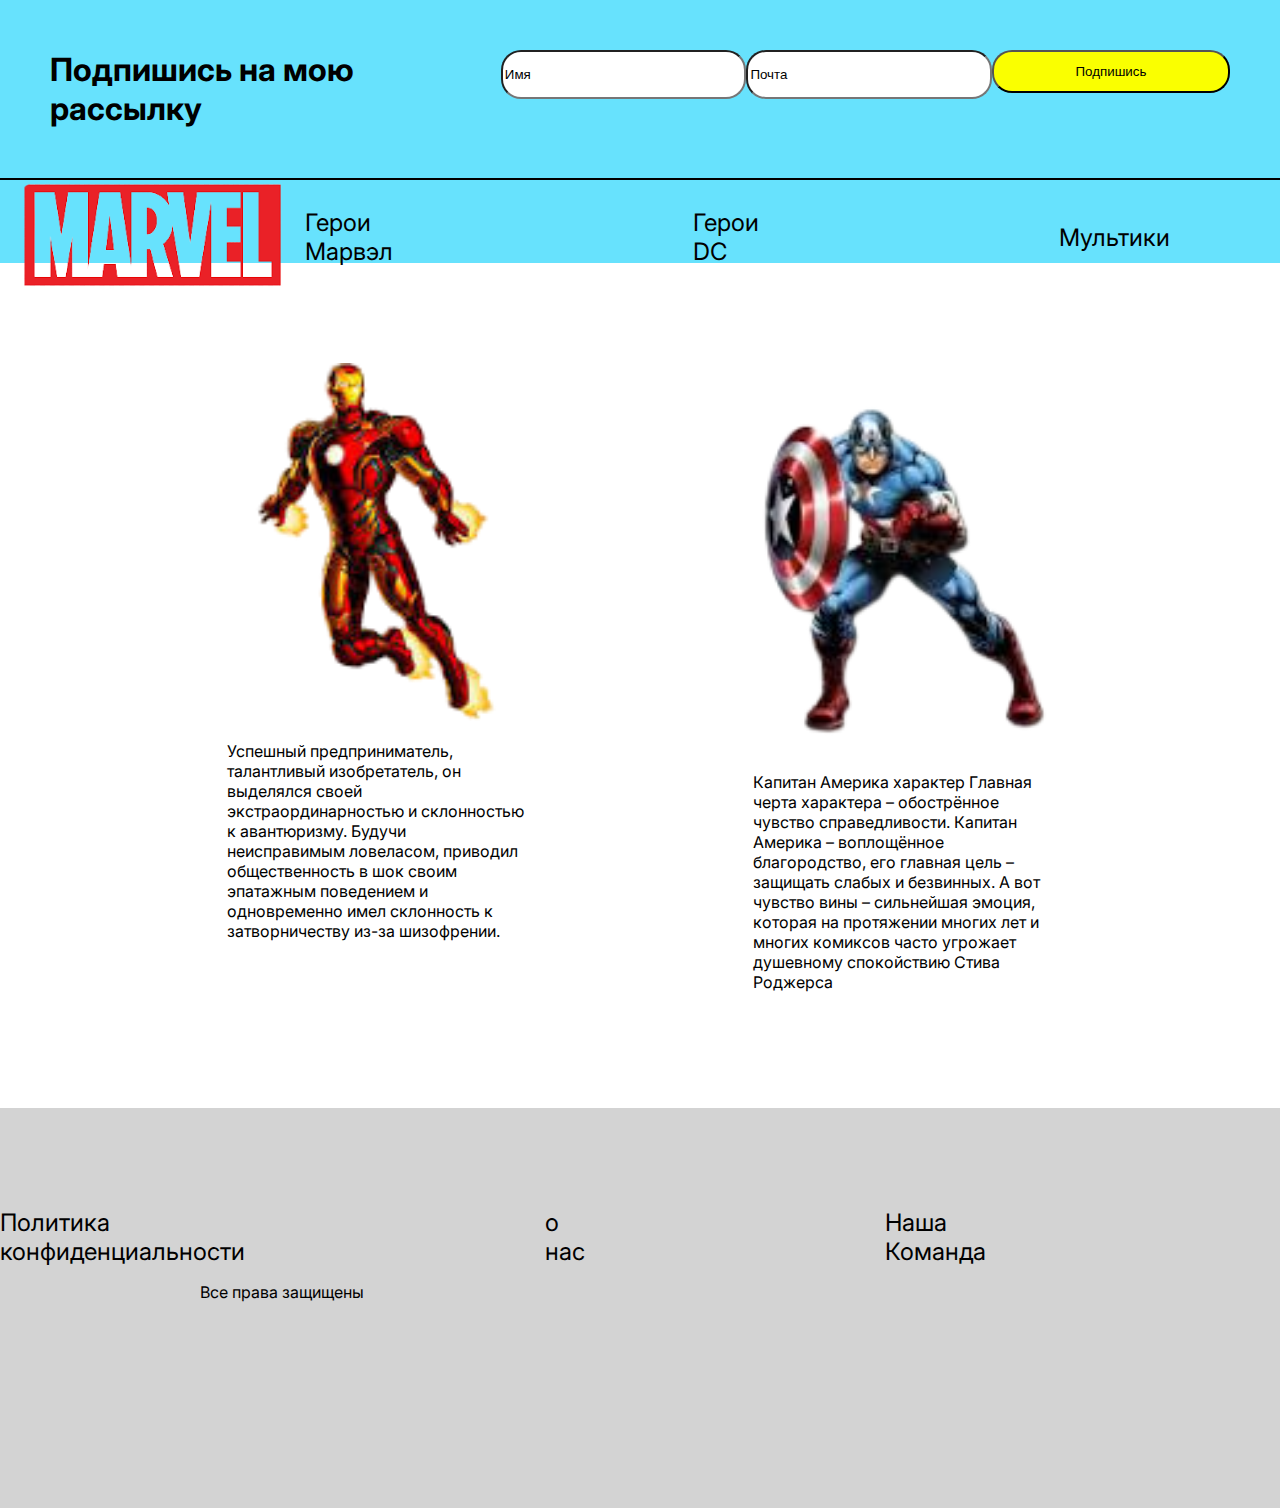
<file: index.html>
<!DOCTYPE html>
<html lang="en">
<head>
   <link
    rel="stylesheet"
    href="https://cdnjs.cloudflare.com/ajax/libs/animate.css/4.1.1/animate.min.css"
  />
    <meta charset="UTF-8">
    <meta name="viewport" content="width=device-width, initial-scale=1.0">
    <link rel="stylesheet" href="1.css">
    <title>Марвэл</title>
</head>
<body>
   <header>
<div class="subscribe">
<h1>
    Подпишись на мою рассылку
</h1>
<input class="name" type="text" value="Имя">
<input class="email" type="email" value="Почта">
<input class="button" type="button" value="Подпишись">
</div>
<div class="menu">
   <a href="1.html"><img class="logo" src="марвэл-removebg-preview.png" alt="логотип"></a>
<nav>
   <a href="geroiMarvel.html"><li>Герои Марвэл</li></a> 
   <a href="geroidc.html"><li>Герои DC</li></a> 
   <a href="multike.html"><li>Мультики</li></a>
   <a href="filmi.html"><li>Фильмы</li></a>  
</nav>
</div>
   </header>
   <main>
<div class="item">
   <img class="img" src="iron.png" alt=""> 
   <p class="p1">Успешный предприниматель, талантливый изобретатель, он выделялся своей экстраординарностью и склонностью к авантюризму. Будучи неисправимым ловеласом, приводил общественность в шок своим эпатажным поведением и одновременно имел склонность к затворничеству из-за шизофрении. </p>
</div>
<div class="item">
<img class="img" src="Без_названия__1_-removebg-preview.png" alt="">
<p class="p2"> Капитан Америка характер
   Главная черта характера – обострённое чувство справедливости. Капитан Америка – воплощённое благородство, его главная цель – защищать слабых и безвинных. А вот чувство вины – сильнейшая эмоция, которая на протяжении многих лет и многих комиксов часто угрожает душевному спокойствию Стива Роджерса</p>
</div>

   </main>
   <footer>
<div class="footer1">   
        <a href="https://policies.google.com/privacy?hl=ru"><li>Политика конфиденциальности</li></a>
        <a href="https://sendpulse.com/ru/blog/about-us-page"><li>о нас</li></a> 
        <a href="https://serptop.ru/blog/zachem-predstavlyat-sotrudnikov-na-saite/"><li> Наша Команда</li></a>
        <a href="https://t.me/Yura_sav153"><li>Контакты</li></a>
</div>
<div class="footer2">
    <p> Все права защищены</p>
</div>
   </footer>
</body>
</html>
</file>
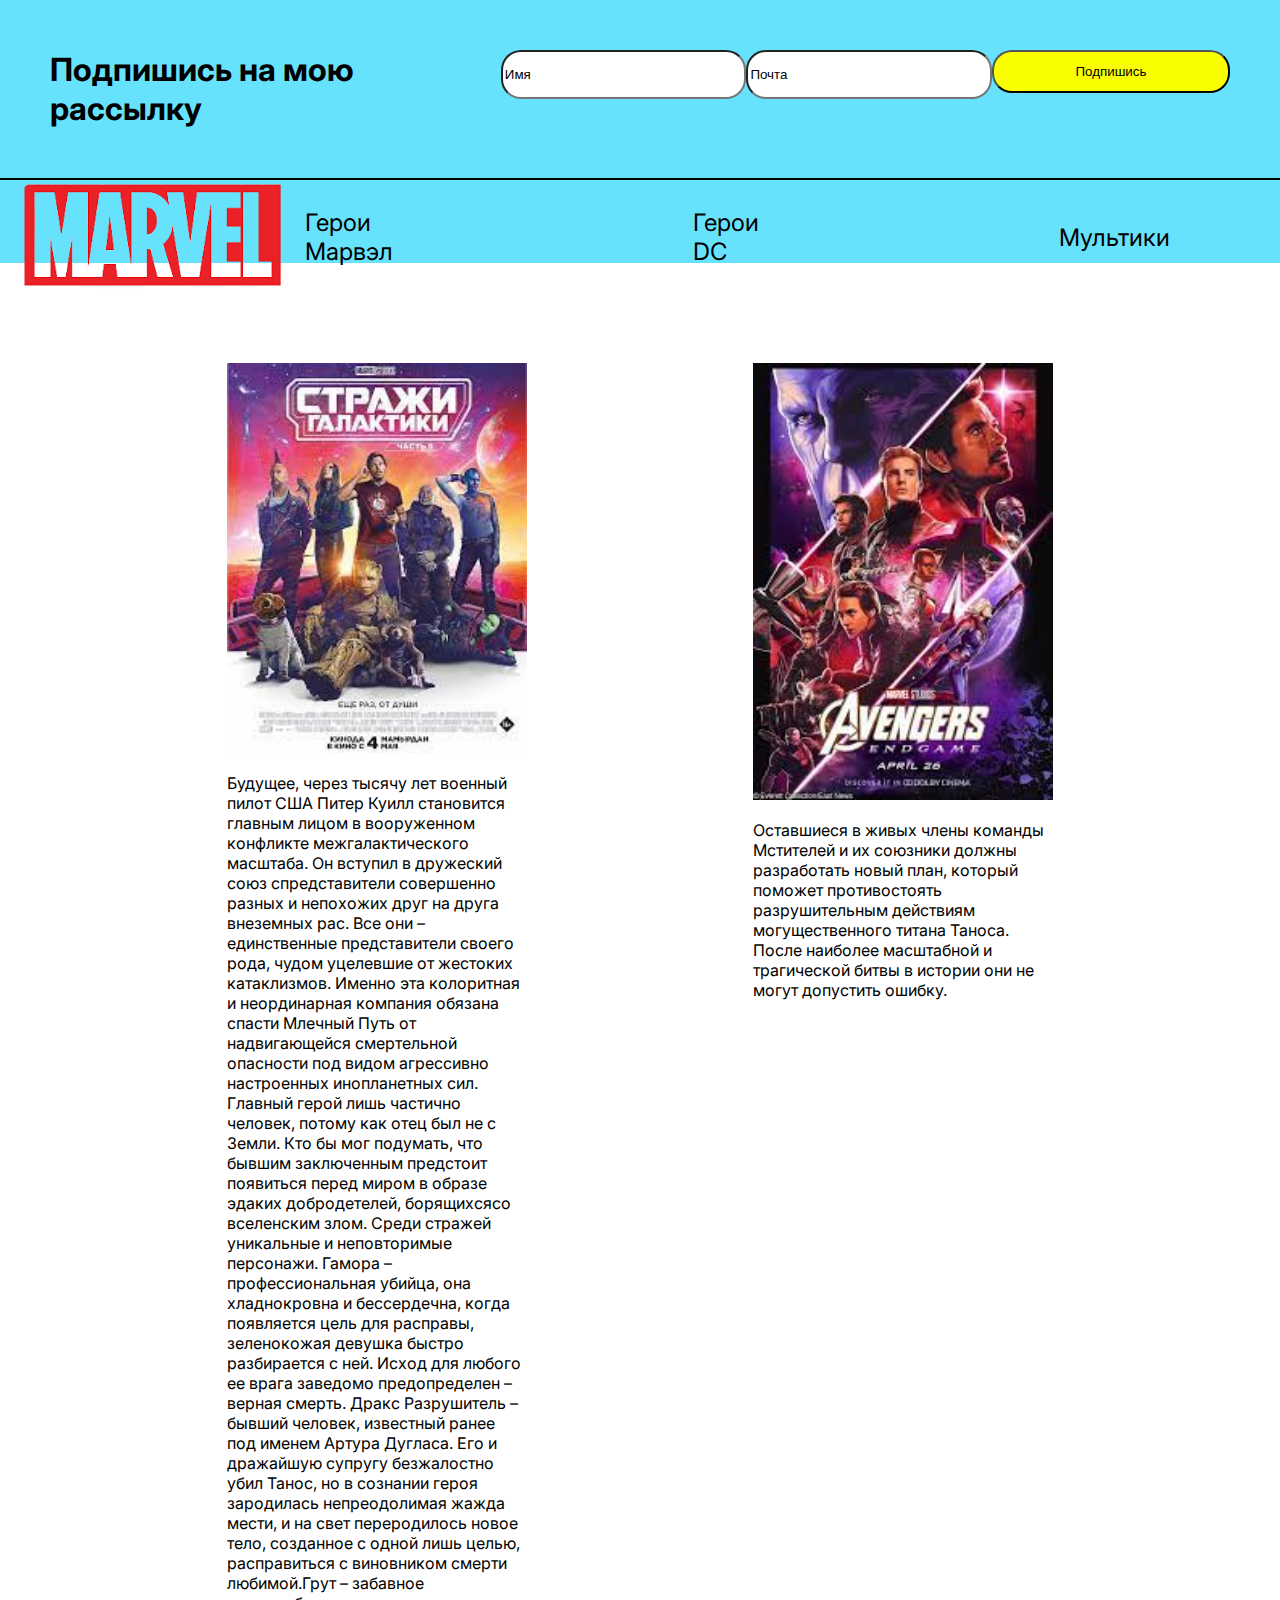
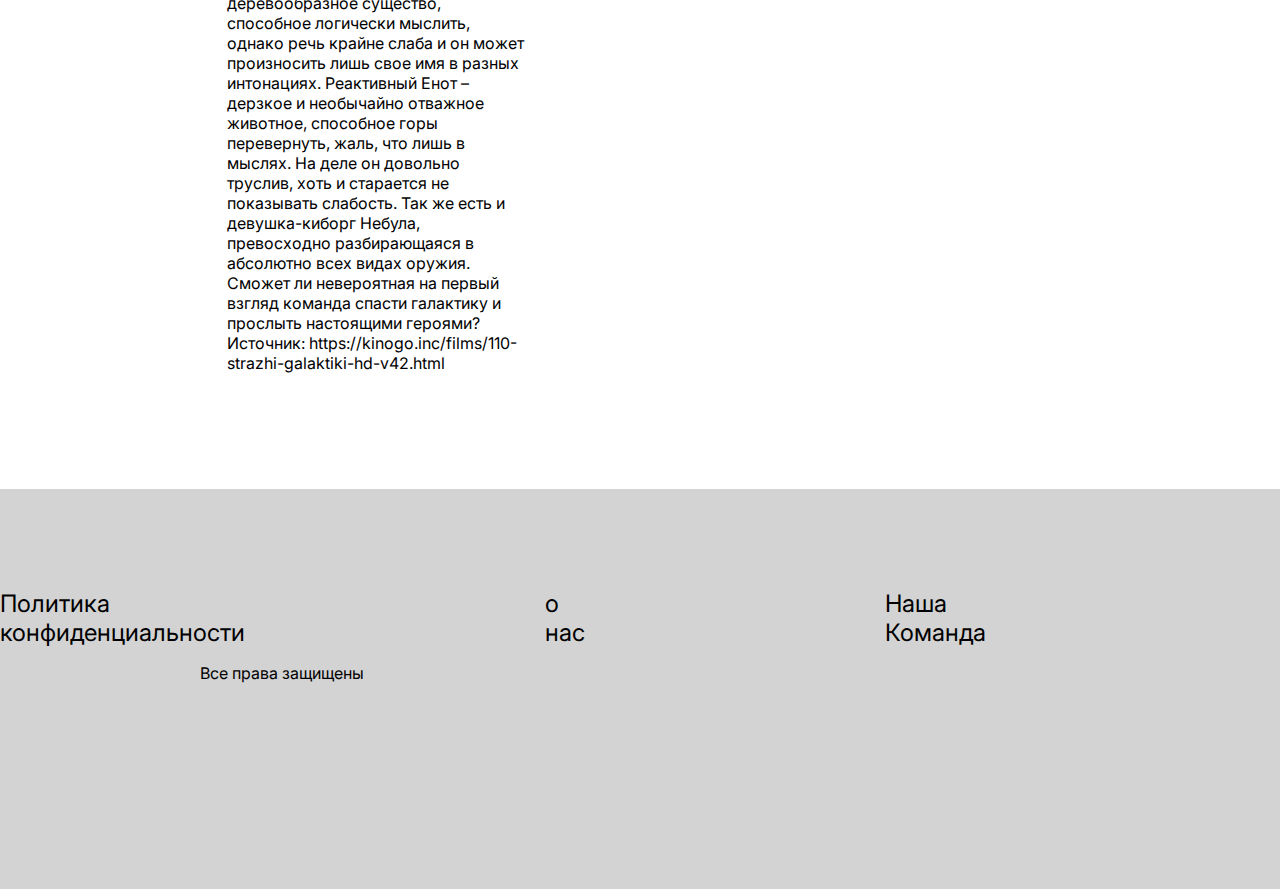
<file: filmi.html>
<!DOCTYPE html>
<html lang="en">
<head>
   <link
    rel="stylesheet"
    href="https://cdnjs.cloudflare.com/ajax/libs/animate.css/4.1.1/animate.min.css"
  />
    <meta charset="UTF-8">
    <meta name="viewport" content="width=device-width, initial-scale=1.0">
    <link rel="stylesheet" href="1.css">
    <title>Марвэл</title>
   
</head>
<body>
   <header>
      <div class="subscribe">
      <h1>
          Подпишись на мою рассылку
      </h1>
      <input class="name" type="text" value="Имя">
      <input class="email" type="email" value="Почта">
      <input class="button" type="button" value="Подпишись">
      </div>
      <div class="menu">
         <a href="index.html"><img class="logo" src="марвэл-removebg-preview.png" alt="логотип"></a>
      <nav>
         <a href="geroiMarvel.html"><li>Герои Марвэл</li></a> 
         <a href="geroidc.html"><li>Герои DC</li></a> 
         <a href="multike.html"><li>Мультики</li></a>
         <a href="filmi.html"><li>Фильмы</li></a>    
      </nav>
      </div>
         </header>
   <main>
<div class="item">
   <img class="img" src="стражи.jpg" alt=""> 
   <p class="p1"> Будущее, через тысячу лет военный пилот США Питер Куилл становится главным лицом в вооруженном конфликте межгалактического масштаба. Он вступил в дружеский союз спредставители совершенно разных и непохожих друг на друга внеземных рас. Все они – единственные представители своего рода, чудом уцелевшие от жестоких катаклизмов. Именно эта колоритная и неординарная компания обязана спасти Млечный Путь от надвигающейся смертельной опасности под видом агрессивно настроенных инопланетных сил. Главный герой лишь частично человек, потому как отец был не с Земли. Кто бы мог подумать, что бывшим заключенным предстоит появиться перед миром в образе эдаких добродетелей, борящихсясо вселенским злом. Среди стражей уникальные и неповторимые персонажи. Гамора – профессиональная убийца, она хладнокровна и бессердечна, когда появляется цель для расправы, зеленокожая девушка быстро разбирается с ней. Исход для любого ее врага заведомо предопределен – верная смерть. Дракс Разрушитель – бывший человек, известный ранее под именем Артура Дугласа. Его и дражайшую супругу безжалостно убил Танос, но в сознании героя зародилась непреодолимая жажда мести, и на свет переродилось новое тело, созданное с одной лишь целью, расправиться с виновником смерти любимой.Грут – забавное деревообразное существо, способное логически мыслить, однако речь крайне слаба и он может произносить лишь свое имя в разных интонациях. Реактивный Енот – дерзкое и необычайно отважное животное, способное горы перевернуть, жаль, что лишь в мыслях. На деле он довольно труслив, хоть и старается не показывать слабость. Так же есть и девушка-киборг Небула, превосходно разбирающаяся в абсолютно всех видах оружия. Сможет ли невероятная на первый взгляд команда спасти галактику и прослыть настоящими героями? Источник: https://kinogo.inc/films/110-strazhi-galaktiki-hd-v42.html </p>
</div>
<div class="item">
<img class="img" src="мстители.jpg" alt="">
<p class="p2">  
   Оставшиеся в живых члены команды Мстителей и их союзники должны разработать новый план, который поможет противостоять разрушительным действиям могущественного титана Таноса. После наиболее масштабной и трагической битвы в истории они не могут допустить ошибку.
</p>
</div>
   </main>
   <footer>
      <div class="footer1">   
              <a href="https://policies.google.com/privacy?hl=ru"><li>Политика конфиденциальности</li></a>
              <a href="https://sendpulse.com/ru/blog/about-us-page"><li>о нас</li></a> 
              <a href="https://serptop.ru/blog/zachem-predstavlyat-sotrudnikov-na-saite/"><li> Наша Команда</li></a>
              <a href="https://t.me/Yura_sav153"><li>Контакты</li></a>
      </div>
      <div class="footer2">
          <p> Все права защищены</p>
      </div>
         </footer>    
</body>
</html>
</file>
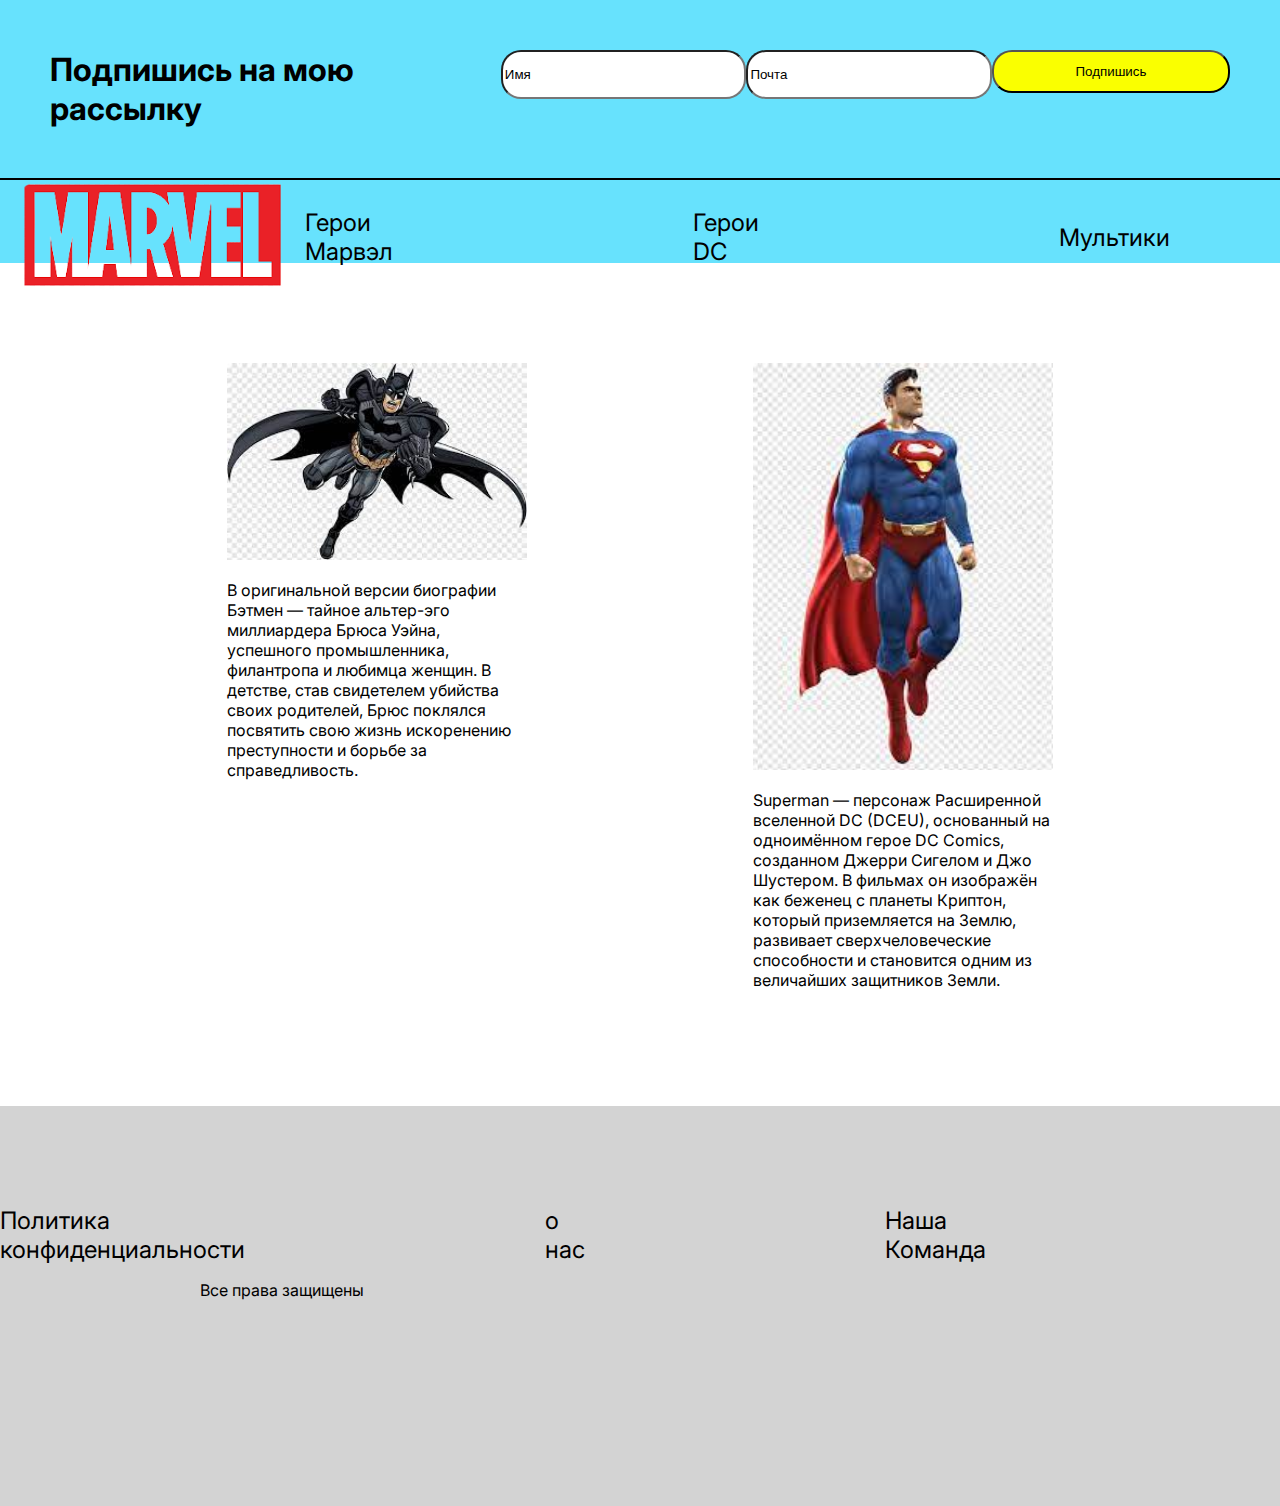
<file: geroidc.html>
<!DOCTYPE html>
<html lang="en">
<head>
   <link
    rel="stylesheet"
    href="https://cdnjs.cloudflare.com/ajax/libs/animate.css/4.1.1/animate.min.css"
  />
    <meta charset="UTF-8">
    <meta name="viewport" content="width=device-width, initial-scale=1.0">
    <link rel="stylesheet" href="1.css">
    <title>Марвэл</title>
</head>
<body>
   <header>
      <div class="subscribe">
      <h1>
          Подпишись на мою рассылку
      </h1>
      <input class="name" type="text" value="Имя">
      <input class="email" type="email" value="Почта">
      <input class="button" type="button" value="Подпишись">
      </div>
      <div class="menu">
         <a href="index.html"><img class="logo" src="марвэл-removebg-preview.png" alt="логотип"></a>
      <nav>
         <a href="geroiMarvel.html"><li>Герои Марвэл</li></a> 
         <a href="geroidc.html"><li>Герои DC</li></a> 
         <a href="multike.html"><li>Мультики</li></a>
         <a href="filmi.html"><li>Фильмы</li></a>    
      </nav>
      </div>
         </header>
   <main>
<div class="item">
   <img class="img" src="бэтмэн.jpg" alt=""> 
   <p class="p1">В оригинальной версии биографии Бэтмен — тайное альтер-эго миллиардера Брюса Уэйна, успешного промышленника, филантропа и любимца женщин. В детстве, став свидетелем убийства своих родителей, Брюс поклялся посвятить свою жизнь искоренению преступности и борьбе за справедливость.</p>
</div>
<div class="item">
<img class="img" src="супер мэн.jpg" alt="">
<p class="p2">  Superman — персонаж Расширенной вселенной DC (DCEU), основанный на одноимённом герое DC Comics, созданном Джерри Сигелом и Джо Шустером. В фильмах он изображён как беженец с планеты Криптон, который приземляется на Землю, развивает сверхчеловеческие способности и становится одним из величайших защитников Земли.  </p>
</div>
   </main> 
   <footer>
      <div class="footer1">   
              <a href="https://policies.google.com/privacy?hl=ru"><li>Политика конфиденциальности</li></a>
              <a href="https://sendpulse.com/ru/blog/about-us-page"><li>о нас</li></a> 
              <a href="https://serptop.ru/blog/zachem-predstavlyat-sotrudnikov-na-saite/"><li> Наша Команда</li></a>
              <a href="https://t.me/Yura_sav153"><li>Контакты</li></a>
      </div>
      <div class="footer2">
          <p> Все права защищены</p>
      </div>
         </footer>   
</body>
</html>
</file>
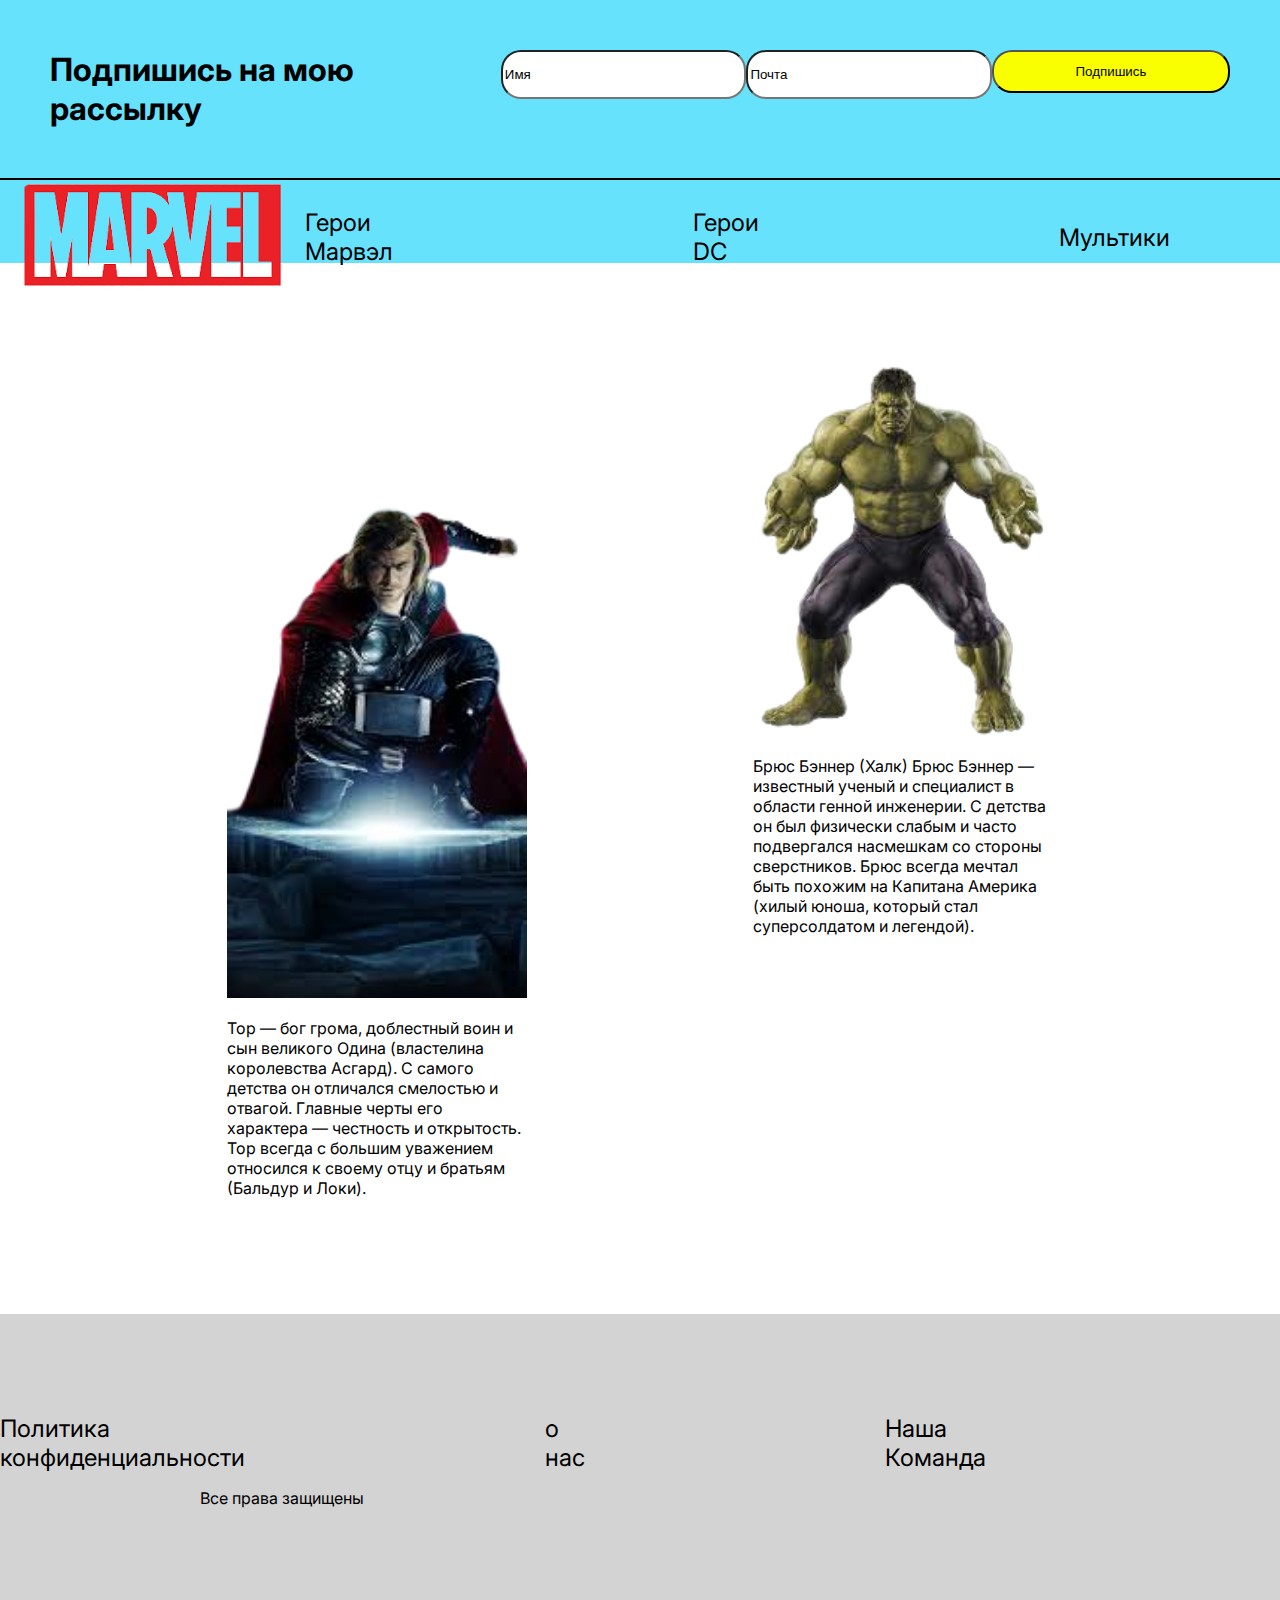
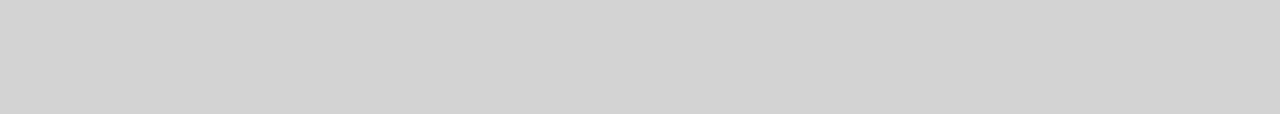
<file: geroiMarvel.html>
<!DOCTYPE html>
<html lang="en">
<head>
   <link
    rel="stylesheet"
    href="https://cdnjs.cloudflare.com/ajax/libs/animate.css/4.1.1/animate.min.css"
  />
    <meta charset="UTF-8">
    <meta name="viewport" content="width=device-width, initial-scale=1.0">
    <link rel="stylesheet" href="1.css">
    <title>Марвэл</title>
</head>
<body>
   <header>
      <div class="subscribe">
      <h1>
          Подпишись на мою рассылку
      </h1>
      <input class="name" type="text" value="Имя">
      <input class="email" type="email" value="Почта">
      <input class="button" type="button" value="Подпишись">
      </div>
      <div class="menu"> 
         <a href="index.html"><img class="logo" src="марвэл-removebg-preview.png" alt="логотип"></a>
      <nav>
         <a href="geroiMarvel.html"><li>Герои Марвэл</li></a> 
         <a href="geroidc.html"><li>Герои DC</li></a> 
         <a href="multike.html"><li>Мультики</li></a>
         <a href="filmi.html"><li>Фильмы</li></a>    
      </nav>
      </div>
         </header>
   <main>
<div class="item">
   <img class="img" src="тор-removebg-preview.png" alt=""> 
   <p class="p1">  Тор — бог грома, доблестный воин и сын великого Одина (властелина королевства Асгард). С самого детства он отличался смелостью и отвагой. Главные черты его характера — честность и открытость. Тор всегда с большим уважением относился к своему отцу и братьям (Бальдур и Локи). </p>
</div>
<div class="item">
<img class="img" src="халк-removebg-preview.png" alt="">
<p class="p2">  Брюс Бэннер (Халк) Брюс Бэннер — известный ученый и специалист в области генной инженерии. С детства он был физически слабым и часто подвергался насмешкам со стороны сверстников. Брюс всегда мечтал быть похожим на Капитана Америка (хилый юноша, который стал суперсолдатом и легендой). </p>
</div>
   </main> 
   <footer>
      <div class="footer1">   
              <a href="https://policies.google.com/privacy?hl=ru"><li>Политика конфиденциальности</li></a>
              <a href="https://sendpulse.com/ru/blog/about-us-page"><li>о нас</li></a> 
              <a href="https://serptop.ru/blog/zachem-predstavlyat-sotrudnikov-na-saite/"><li> Наша Команда</li></a>
              <a href="https://t.me/Yura_sav153"><li>Контакты</li></a>
      </div>
      <div class="footer2">
          <p> Все права защищены</p>
      </div>
         </footer>
</body>
</html>
</file>
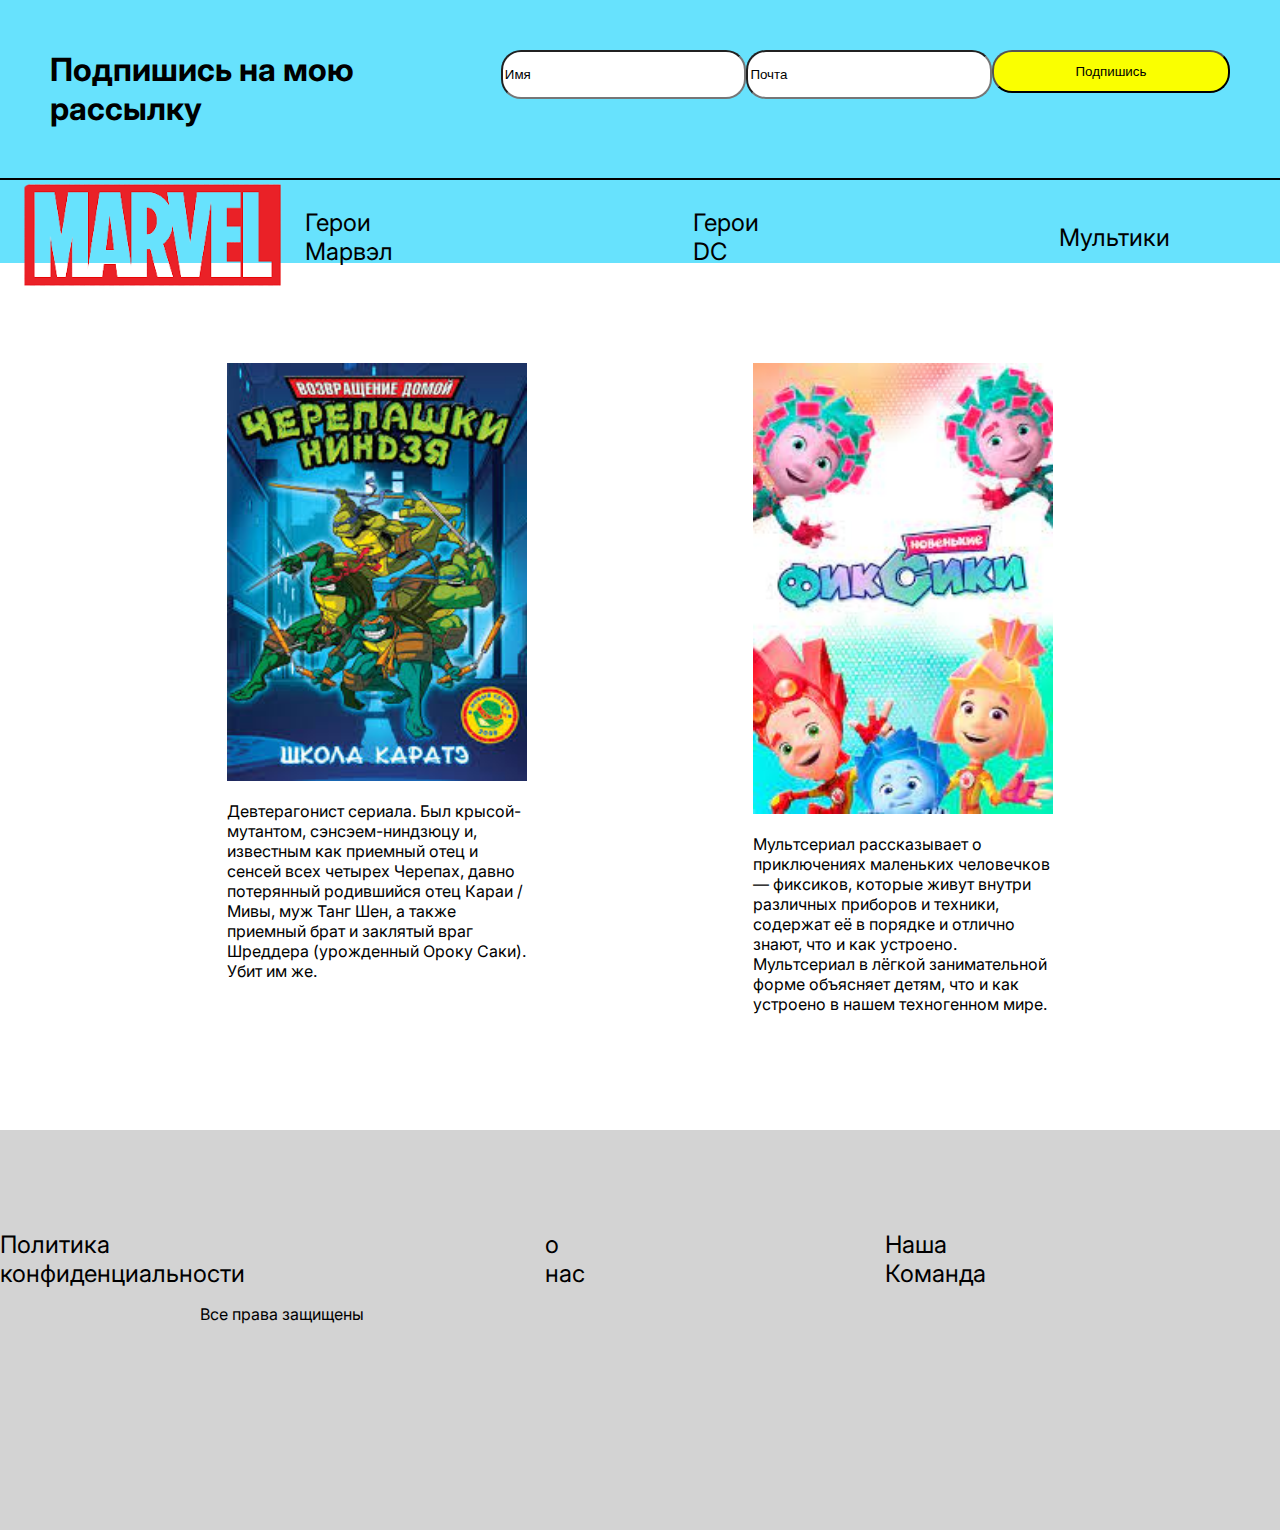
<file: multike.html>
<!DOCTYPE html>
<html lang="en">
<head>
   <link
    rel="stylesheet"
    href="https://cdnjs.cloudflare.com/ajax/libs/animate.css/4.1.1/animate.min.css"
  />
    <meta charset="UTF-8">
    <meta name="viewport" content="width=device-width, initial-scale=1.0">
    <link rel="stylesheet" href="1.css">
    <title>Марвэл</title>
</head>
<body>
   <header>
      <div class="subscribe">
      <h1>
          Подпишись на мою рассылку
      </h1>
      <input class="name" type="text" value="Имя">
      <input class="email" type="email" value="Почта">
      <input class="button" type="button" value="Подпишись">
      </div>
      <div class="menu">
         <a href="index.html"><img class="logo" src="марвэл-removebg-preview.png" alt="логотип"></a>
      <nav>
         <a href="geroiMarvel.html"><li>Герои Марвэл</li></a> 
         <a href="geroidc.html"><li>Герои DC</li></a> 
         <a href="multike.html"><li>Мультики</li></a>
         <a href="filmi.html"><li>Фильмы</li></a>    
      </nav>
      </div>
         </header>
   <main>
<div class="item">
   <img class="img" src="черепашки.jpg" alt=""> 
   <p class="p1"> Девтерагонист сериала. Был крысой-мутантом, сэнсэем-ниндзюцу и, известным как приемный отец и сенсей всех четырех Черепах, давно потерянный родившийся отец Караи / Мивы, муж Танг Шен, а также приемный брат и заклятый враг Шреддера (урожденный Ороку Саки). Убит им же. </p>
</div>
<div class="item">
<img class="img" src="фиксики.jpg" alt="">
<p class="p2">  
   Мультсериал рассказывает о приключениях маленьких человечков — фиксиков, которые живут внутри различных приборов и техники, содержат её в порядке и отлично знают, что и как устроено. Мультсериал в лёгкой занимательной форме объясняет детям, что и как устроено в нашем техногенном мире.</p>
</div>
   </main> 
   <footer>
      <div class="footer1">   
              <a href="https://policies.google.com/privacy?hl=ru"><li>Политика конфиденциальности</li></a>
              <a href="https://sendpulse.com/ru/blog/about-us-page"><li>о нас</li></a> 
              <a href="https://serptop.ru/blog/zachem-predstavlyat-sotrudnikov-na-saite/"><li> Наша Команда</li></a>
              <a href="https://t.me/Yura_sav153"><li>Контакты</li></a>
      </div>
      <div class="footer2">
          <p> Все права защищены</p>
      </div>
         </footer>   
</body>
</html>
</file>
<file: 1.css>
@import url('https://fonts.googleapis.com/css2?family=Inter&display=swap');
body{
    margin: 0;
    font-family: 'Inter';
}
header{
    background: #67E2FD;
    height: 263px; 
}
.subscribe{
    border-bottom: black 2px solid;
    display: flex;
    padding: 50px;
    justify-content: space-evenly;
}
h1{
    margin: 0;

}
 .name, .email{
    border-radius:20px ;
    width: 244px;
    height: 43px;
}
.button{
    background-color: #FAFF00;
    border-radius:20px ;
    width: 244px;
    height: 43px;
}
.button:hover{
    font-size: 20px;
    font-weight: 800;
}
.menu{
    display: flex;
    justify-content:space-around;
}
nav{
    display: flex;
    justify-content: space-evenly;
    align-items: center;
    font-size: 24px;
}
nav>li:hover{
    font-size: 30px;
    font-weight: 700;
    margin: 100px;

}
li{
    list-style: none;
    margin-right: 300px;
}   
main{
    display: flex;
    justify-content: space-evenly;
}
.img{
    width: 300px;
    margin-top: 100px;
}    
footer{
    background : lightgray;
    height: 300px;
    margin-top: 100px;
    padding-top:100px;
     
    
    
}
.footer1{
    display: flex;
    justify-content: space-around;
    font-size: 150%;  
}
a{
    text-decoration: none;
    color: black;

    
}
.footer2{
    margin-left: 200px;
     
}
.p1,.p2{
    width: 300px;
}
.logo{
    height:110px;
    animation: tada 2s 5;
}
.logo:hover{
    animation:flash 2s 5;
}
.img:hover{
    transform: scale(1.5);
}
.name:focus{
    background: lightgray;
}
.footer1>a:visited{
    color:purple;
}
</file>
